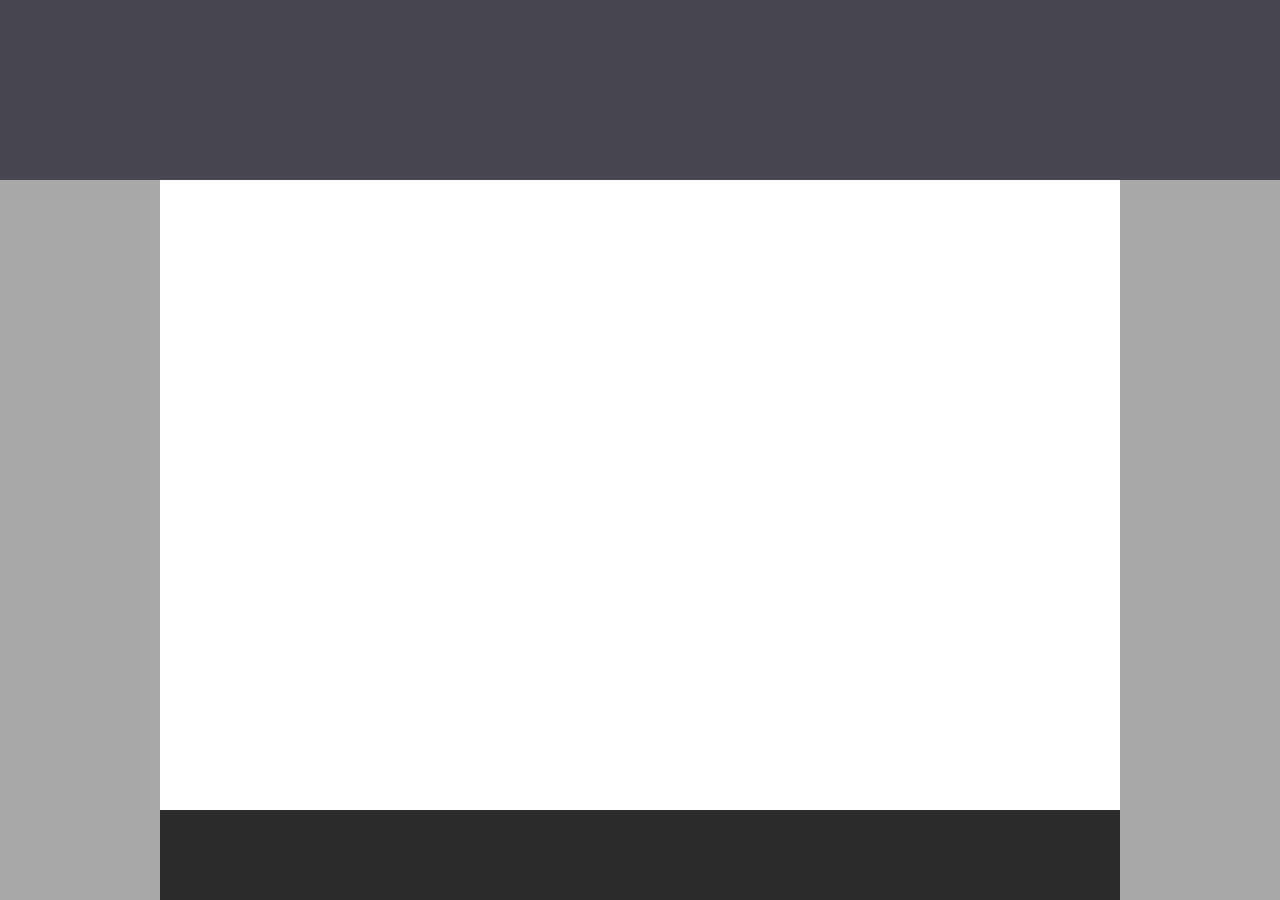
<file: first/index.html>
<!DOCTYPE html>
<html lang="en">
  <head>
    <meta charset="UTF-8">
    <meta http-equiv="X-UA-Compatible" content="IE=edge">
    <meta name="viewport" content="width=device-width, initial-scale=1.0">
    <title>First</title>
    <link rel="stylesheet" href="index.css" />
  </head>

  <body>
    <div class="top"></div>
    <div class="middle"></div>
    <div class="bottom"></div>
  </body>
</html>
</file>
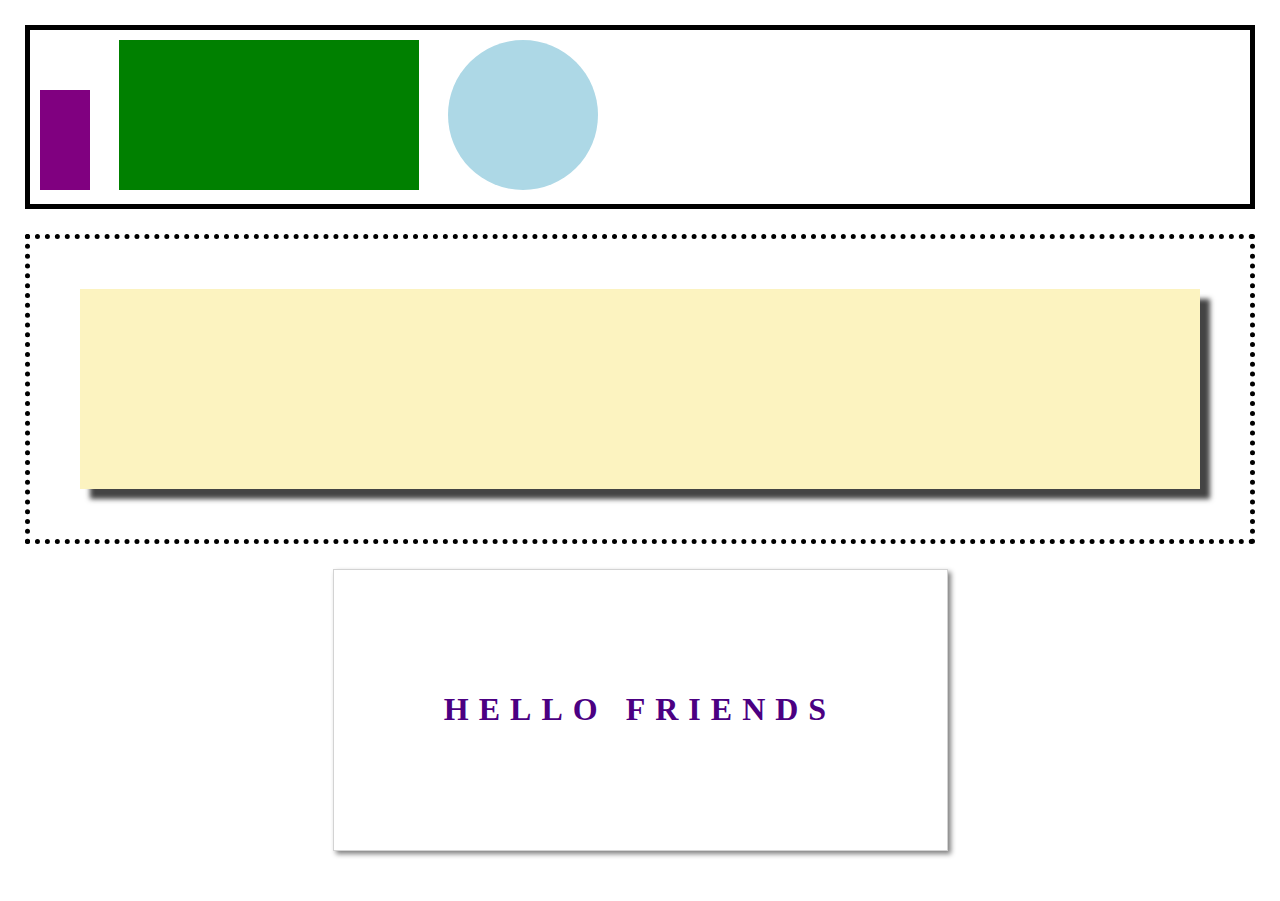
<file: second/index.html>
<!DOCTYPE html>
<html lang="en">
  <head>
    <meta charset="UTF-8">
    <meta http-equiv="X-UA-Compatible" content="IE=edge">
    <meta name="viewport" content="width=device-width, initial-scale=1.0">
    <title>Second</title>
    <link rel="stylesheet" href="index.css">
  </head>

  <body>
    <div class="top">
      <div class="shape1"></div>
      <div class="shape2"></div>
      <div class="shape3"></div>
    </div>  
    <div class="middle">
      <div class="tan-box"></div>
    </div>   
    <div class="bottom">
      <h1>HELLO FRIENDS</h1>
    </div>
  </body>
</html>
</file>
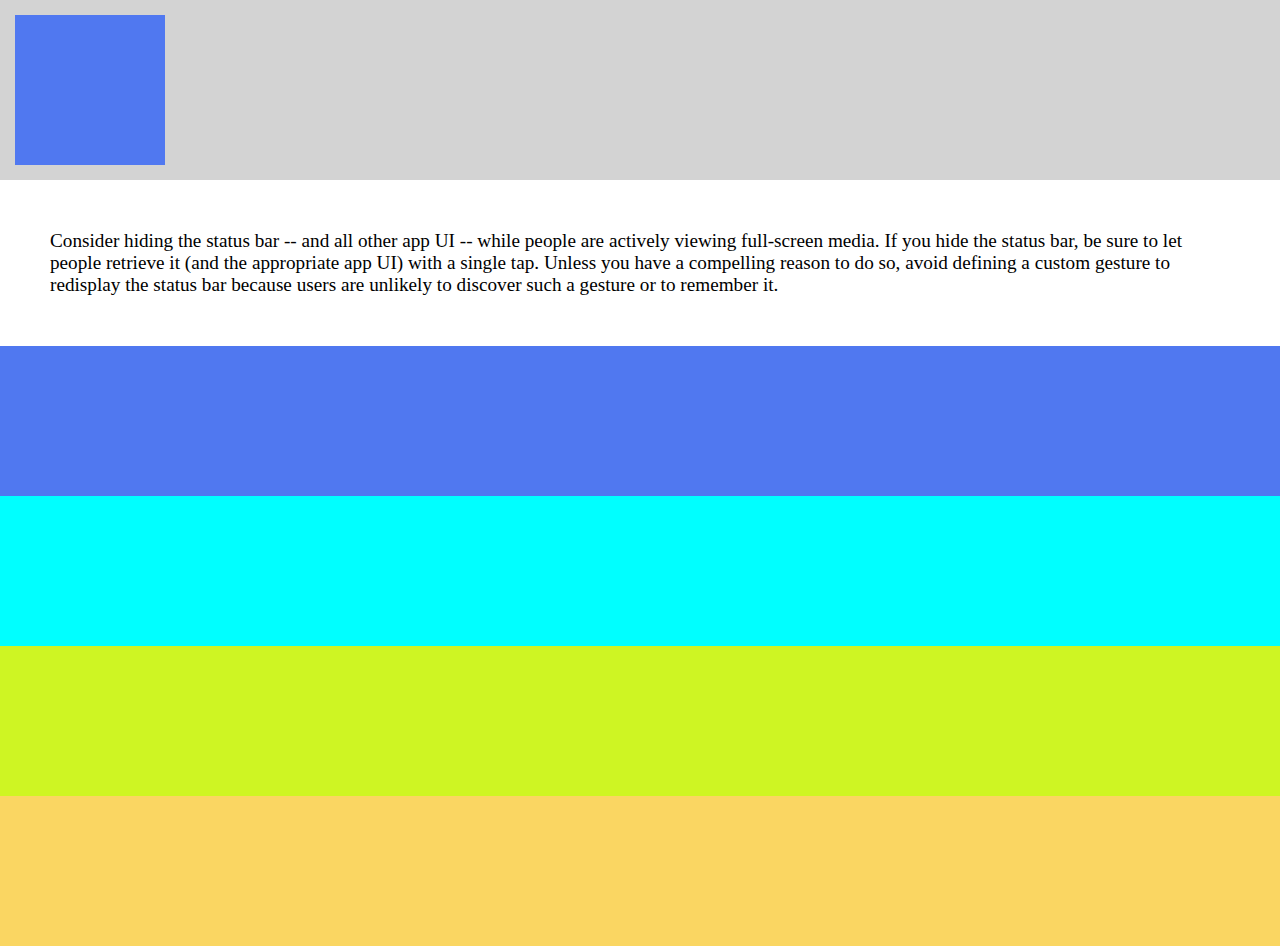
<file: third/index.html>
<!DOCTYPE html>
<html lang="en">
  <head>
    <meta charset="UTF-8">
    <meta http-equiv="X-UA-Compatible" content="IE=edge">
    <meta name="viewport" content="width=device-width, initial-scale=1.0">
    <title>Third</title>
    <link rel="stylesheet" href="index.css">
  </head>
  
  <body>
    <header class="row row-1">
      <div id=logo></div>
    </header>
    <div class="row-big row-2">
      <span>
        Consider hiding the status bar -- and all other app UI -- while people are actively viewing full-screen media. If you hide the status bar, be sure to let people retrieve it (and the appropriate app UI) with a single tap. Unless you have a compelling reason to do so, avoid defining a custom gesture to redisplay the status bar because users are unlikely to discover such a gesture or to remember it.
      </span>
    </div>
    <div class="row row-3"></div>  
    <div class="row row-4"></div>  
    <div class="row row-5"></div>  
    <div class="row row-6"></div>  
  </body>
</html>
</file>
<file: first/index.css>
body {
  margin: 0;
  background-color: darkgrey;
  width: 100%;
  height: 100vh;
}

.top {
  width: 100%;
  height: 20vh;
  background-color: rgb(72, 70, 83);
}

.middle {
  background-color: white;
  margin: 0 auto;
  height: 70vh;
  width: 75%;
}

.bottom {
  background-color: rgb(44, 43, 43);
  height: 10vh;
  width: 75%;
  margin: auto;
}
</file>
<file: second/index.css>
body {
  margin: 0;
  padding: 25px;
}

.top {
  width: 100%;
  border: 5px solid black;
  padding: 10px;
  box-sizing: border-box;
}

.shape1 {
  width: 50px;
  height: 100px;
  display: inline-block;
  background-color: purple;
}

.shape2 {
  width: 300px;
  height: 150px;
  margin: 0 25px;
  display: inline-block;
  background-color: green;
}

.shape3 {
  width: 150px;
  height: 150px;
  border-radius: 50%;
  display:inline-block;
  background-color: lightblue;
}
.middle {
  width:100%;
  border: 5px dotted black;
  padding: 50px;
  box-sizing: border-box;
  margin-top: 25px;
}

.tan-box {
  width: 100%;
  height: 200px;
  background-color: rgb(252, 243, 192);
  -webkit-box-shadow: 10px 10px 5px 0px #444444;
  -moz-box-shadow: 10px 10px 5px 0px #444444;
  box-shadow: 10px 10px 5px 0px #444444;
}

.bottom {
  width: 50%;
  border: 1px solid lightgrey;
  padding: 100px;
  box-sizing: border-box;
  margin: 25px auto;
  -webkit-box-shadow: 3px 3px 5px 0px grey;
  -moz-box-shadow: 3px 3px 5px 0px grey;
  box-shadow: 3px 3px 5px 0px grey;
}

.bottom h1 {
  width: 100%;
  text-align: center;
  color: indigo;
  letter-spacing: 10px;
}
</file>
<file: third/index.css>
body {
  margin: 0px;
  padding: 0px;
}

.row {
  width: 150%;
  height: 150px;
}
header {
  padding: 15px;
  background-color: lightgrey;
}

#logo {
  width: 150px;
  height: 150px;
  background-color: rgb(80, 120, 240);
}

.row-2 {
  box-sizing: border-box;
  padding: 50px;
  font-size: larger;
  background-attachment: white;
}

.row-3 {
  background-color: rgb(80, 120, 240);
}

.row-4 {
  background-color: aqua;
}

.row-5 {
  background-color: rgb(206, 245, 35);
}

.row-6 {
  background-color: rgb(250, 214, 98);
}
</file>
